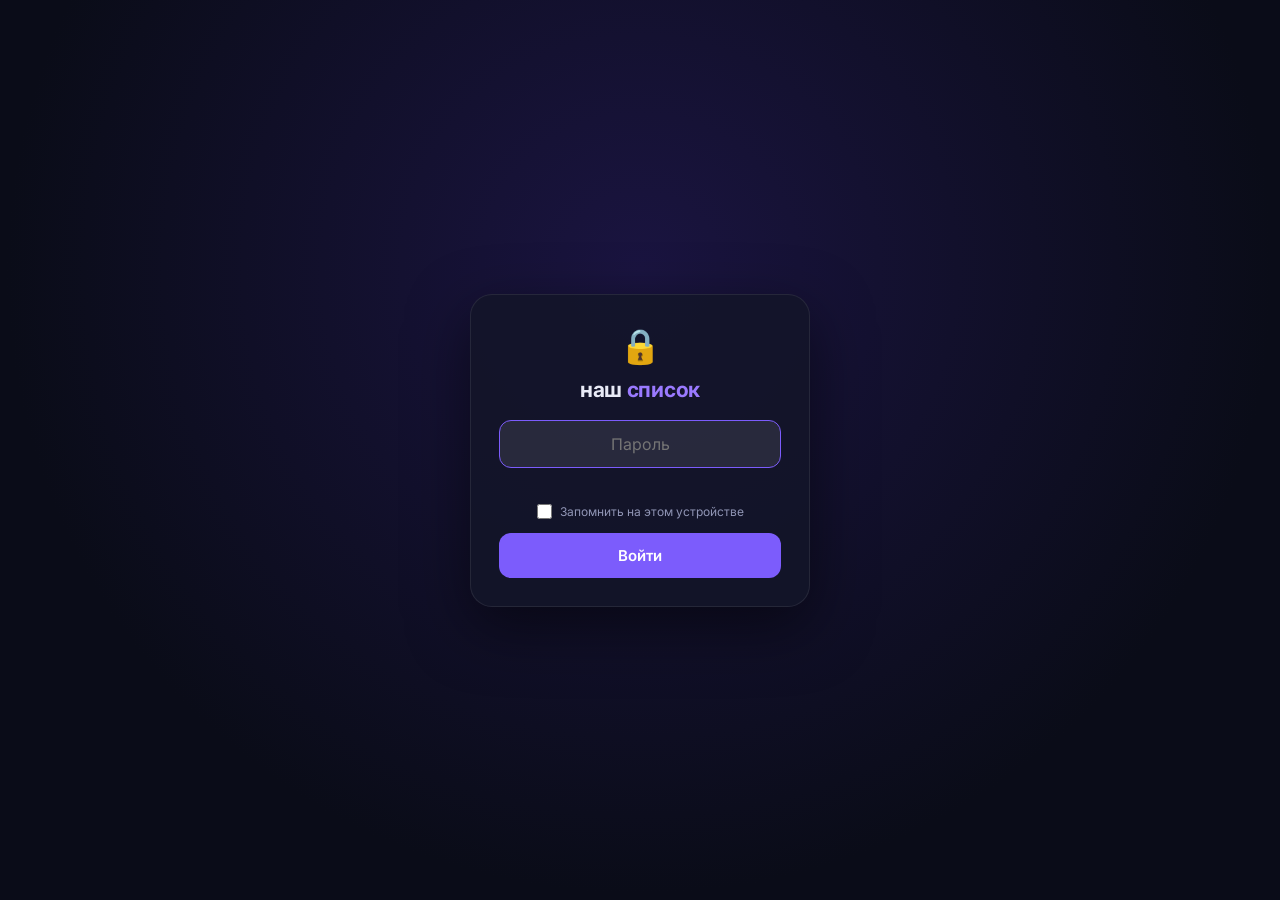
<file: index.html>
<!DOCTYPE html>
<html lang="ru">
<head>
<meta charset="UTF-8">
<meta name="viewport" content="width=device-width, initial-scale=1, viewport-fit=cover">
<title>Наш список</title>
<link href="https://fonts.googleapis.com/css2?family=Inter:wght@400;500;600;700&family=Nunito:wght@400;600;700&family=Fira+Code:wght@400;500&family=Comfortaa:wght@400;600;700&family=Raleway:wght@400;600;700&family=Unbounded:wght@400;600;700&family=Russo+One&family=Press+Start+2P&display=swap" rel="stylesheet">
<link rel="stylesheet" href="style.css">
<link rel="manifest" href="manifest.json">
<meta name="theme-color" content="#0a0c18">
<link rel="apple-touch-icon" href="icon-192.png">
</head>
<body>
<div id="passwordScreen">
  <div class="pw-box" id="pwBox">
    <div class="pw-lock">🔒</div>
    <div class="pw-logo">наш <span>список</span></div>
    <input class="pw-input" id="passwordInput" type="password" placeholder="Пароль" autocomplete="current-password">
    <div class="pw-error" id="passwordError">Неверный пароль</div>
    <label class="pw-remember"><input type="checkbox" id="pwRemember"><span>Запомнить на этом устройстве</span></label>
    <button class="pw-btn" id="pwBtn" onclick="submitPassword()">Войти</button>
  </div>
</div>
<div id="mainWrapper" style="display:none;flex-direction:column;min-height:100dvh;">
<div id="bgLayer">
  <div id="bgImg"></div>
  <div id="bgGrad"></div>
  <div id="bgOverlay"></div>
</div>

<div id="app">
  <div class="desktop-wrap">

    <header>
      <div class="header-row">
        <div class="logo">
          <span class="logo-icon" id="logoIcon" style="display:none"></span>
          <span>наш <span>список</span></span>
        </div>
        <div class="header-right">
          <div class="sync-row">
            <div id="syncDot" class="sync-dot loading"></div>
            <span id="syncLabel" class="sync-label" style="cursor:pointer" onclick="alert(window.__errs&&__errs.length?__errs.join('\n'):'JS-ошибок нет')">подключение...</span>
          </div>
          <button class="icon-btn" onclick="toggleCustom()" title="Кастомизация">🎨</button>
          <button class="icon-btn" onclick="resetSettings()" title="Перезагрузить">⚙️</button>
        </div>
      </div>
      <div id="searchWrap" style="margin-top:8px">
        <div class="search-wrap-inner">
          <span class="search-icon" id="searchIconEl">🔍</span>
          <input class="search-input" id="searchInput" placeholder="Поиск по списку..." autocomplete="off">
        </div>
      </div>
    </header>

    <!-- ERROR SCREEN -->
    <div class="setup-wrap" id="setupScreen">
      <h2>⚠️ Ошибка подключения</h2>
      <p>Не удалось подключиться к базе данных. Проверь интернет-соединение и попробуй снова.</p>
      <div class="sep"></div>
      <p id="setupError" style="color:var(--del);font-size:13px;display:none;margin:0"></p>
      <button class="btn-setup" id="connectBtn" onclick="location.reload()">🔄 Перезагрузить</button>
    </div>

    <!-- MAIN APP -->
    <div id="mainApp" style="display:none;flex-direction:column;flex:1;">
      <nav class="tabs" id="tabsNav"></nav>
      <div class="body-wrap">
        <div class="content">
          <div class="stats-bar" id="statsBar">
            <div class="stat"><span class="stat-num" id="stat-total">0</span><span class="stat-label">Всего</span></div>
            <div class="stat"><span class="stat-num" id="stat-done" style="color:var(--done)">0</span><span class="stat-label">Просмотрено</span></div>
            <div class="stat"><span class="stat-num" id="stat-left">0</span><span class="stat-label">Осталось</span></div>
          </div>
          <div class="toolbar">
            <div class="filter-row">
              <button class="filter-btn active" onclick="setFilter('all',this)">Все</button>
              <button class="filter-btn" onclick="setFilter('todo',this)">Не смотрели</button>
              <button class="filter-btn" onclick="setFilter('done',this)">Просмотрено</button>
            </div>
            <select class="sort-select" id="sortSelect" onchange="setSort(this.value)">
              <option value="date_desc">📅 Новые</option>
              <option value="date_asc">📅 Старые</option>
              <option value="alpha_asc">А→Я</option>
              <option value="alpha_desc">Я→А</option>
              <option value="status">По статусу</option>
            </select>
          </div>
          <div id="list"></div>
        </div>
      </div>
    </div>

    <button class="fab" id="fab" data-cat="anime" onclick="openModal()">+</button>
  </div>
</div>

<!-- CUSTOM PANEL -->
<div class="panel-dim" id="panelDim" onclick="toggleCustom()"></div>
<div class="custom-panel" id="customPanel">
  <div class="cp-header">
    <h3>🎨 Кастомизация</h3>
    <button class="icon-btn" onclick="toggleCustom()">✕</button>
  </div>
  <div class="cp-tabs">
    <div class="cp-tab active" data-tab="bg" onclick="switchCpTab('bg')">🖼 Фон</div>
    <div class="cp-tab" data-tab="cards" onclick="switchCpTab('cards')">🃏 Карточки</div>
    <div class="cp-tab" data-tab="rgb" onclick="switchCpTab('rgb')">🌈 RGB</div>
    <div class="cp-tab" data-tab="ui" onclick="switchCpTab('ui')">🖥 UI</div>
    <div class="cp-tab" data-tab="icons" onclick="switchCpTab('icons')">🖼 Иконки</div>
    <div class="cp-tab" data-tab="cats" onclick="switchCpTab('cats')">📂 Категории</div>
  </div>
  <div class="cp-body">

    <div class="cp-page active" data-page="bg">
      <div class="cs">
        <div class="cs-title">Изображение</div>
        <img id="bgPreview" class="bg-preview" alt="">
        <div class="cr">
          <button class="upload-btn" onclick="document.getElementById('bgFile').click()">📁 Загрузить фото / GIF</button>
          <button class="reset-sm" onclick="removeBg()">Убрать</button>
          <input type="file" id="bgFile" accept="image/*" onchange="loadBg(this)">
        </div>
        <div class="rr"><span class="cl">Яркость</span><input type="range" id="bgOpacity" min="0" max="100" value="100" oninput="setBgOpacity(this.value)"><span class="rv" id="bgOpacityVal">100%</span></div>
        <div class="rr"><span class="cl">Затемнение</span><input type="range" id="bgOverlayRange" min="0" max="90" value="0" oninput="setBgOverlay(this.value)"><span class="rv" id="bgOverlayVal">0%</span></div>
        <div class="cr"><span class="cl">Режим</span>
          <select class="cp-select" id="bgSizeSelect" onchange="setBgSize(this.value)" style="flex:1">
            <option value="cover">Cover — заполнить</option>
            <option value="contain">Contain — вписать</option>
            <option value="fill">Fill — растянуть</option>
            <option value="zoom">Zoom — масштаб вручную</option>
          </select>
        </div>
        <div class="rr"><span class="cl">Масштаб</span><input type="range" id="bgZoom" min="50" max="300" value="100" oninput="setBgZoom(this.value)"><span class="rv" id="bgZoomVal">100%</span></div>
        <div class="cs-title" style="margin-top:4px">Позиция (перетащи точку)</div>
        <div class="bg-pos-pad" id="bgPosPad">
          <div class="bg-pos-dot" id="bgPosDot" style="left:50%;top:50%"></div>
          <div style="position:absolute;inset:0;display:flex;align-items:center;justify-content:center;font-size:11px;color:rgba(255,255,255,0.25);pointer-events:none">перетащи</div>
        </div>
      </div>
      <div class="sep"></div>
      <div class="cs">
        <div class="cs-title">Градиент (вместо фото)</div>
        <div class="rgb-row"><span class="cl" style="font-size:13px;color:var(--text)">Включить</span>
          <label class="toggle"><input type="checkbox" id="bgGradToggle" onchange="toggleBgGrad(this.checked)"><span class="tslider"></span></label>
        </div>
        <div class="cr"><span class="cl">Цвет A</span><input type="color" id="bgGradA" value="#1a0533" oninput="setBgGradA(this.value)">
          <span class="cl">Цвет B</span><input type="color" id="bgGradB" value="#001a33" oninput="setBgGradB(this.value)"></div>
        <div class="rr"><span class="cl">Угол</span><input type="range" id="bgGradAngle" min="0" max="360" value="135" oninput="setBgGradAngle(this.value)"><span class="rv" id="bgGradAngleVal">135°</span></div>
      </div>
      <div class="sep"></div>
      <div class="cs">
        <div class="cs-title">Размытие UI</div>
        <div class="rr"><span class="cl">Размытие</span><input type="range" id="blurAmt" min="0" max="24" value="12" oninput="setBlur(this.value)"><span class="rv" id="blurVal">12px</span></div>
      </div>
    </div>

    <div class="cp-page" data-page="cards">
      <div class="cs">
        <div class="cs-title">Фон карточек</div>
        <div class="cr"><span class="cl">Цвет</span><input type="color" id="cardBgColor" value="#1e2340" oninput="setCardBg(this.value)">
          <div class="rr" style="flex:1"><input type="range" id="cardBgOpacity" min="0" max="100" value="80" oninput="setCardBgOpacity(this.value)"><span class="rv" id="cardBgOpacityVal">80%</span></div></div>
      </div>
      <div class="sep"></div>
      <div class="cs">
        <div class="cs-title">Текст</div>
        <div class="cr"><span class="cl">Заголовок</span><input type="color" id="cardTextColor" value="#e8eaf6" oninput="setCardText(this.value)"></div>
        <div class="cr"><span class="cl">Заметка</span><input type="color" id="cardMetaColor" value="#9095b5" oninput="setCardMeta(this.value)"></div>
      </div>
      <div class="sep"></div>
      <div class="cs">
        <div class="cs-title">Тень</div>
        <div class="rgb-row"><span class="cl" style="font-size:13px;color:var(--text)">Показывать тень</span>
          <label class="toggle"><input type="checkbox" id="cardShadowToggle" checked onchange="toggleCardShadow(this.checked)"><span class="tslider"></span></label></div>
      </div>
      <div class="sep"></div>
      <div class="cs">
        <div class="cs-title">Рамки</div>
        <div class="cr"><span class="cl">Цвет</span><input type="color" id="borderColorPick" value="#2d3358" oninput="setBorderColor(this.value)"></div>
        <div class="rr"><span class="cl">Толщина</span><input type="range" id="borderWidth" min="0" max="8" value="1" step="0.5" oninput="setBorderWidth(this.value)"><span class="rv" id="borderWidthVal">1px</span></div>
        <div class="rr"><span class="cl">Прозрачность</span><input type="range" id="borderOpacity" min="0" max="100" value="100" oninput="setBorderOpacity(this.value)"><span class="rv" id="borderOpacityVal">100%</span></div>
        <div class="rr"><span class="cl">Скругление</span><input type="range" id="borderRadius" min="0" max="40" value="12" oninput="setBorderRadius(this.value)"><span class="rv" id="borderRadiusVal">12px</span></div>
      </div>
    </div>

    <div class="cp-page" data-page="rgb">
      <div class="cs">
        <div class="cs-title">🌈 Что переливается</div>
        <div class="rgb-row"><span style="font-size:13px;color:var(--text);flex:1">Рамки карточек</span><label class="toggle"><input type="checkbox" id="rgb_border" onchange="toggleRgb('border',this.checked)"><span class="tslider"></span></label></div>
        <div class="rgb-row"><span style="font-size:13px;color:var(--text);flex:1">Текст заголовков</span><label class="toggle"><input type="checkbox" id="rgb_text" onchange="toggleRgb('text',this.checked)"><span class="tslider"></span></label></div>
        <div class="rgb-row"><span style="font-size:13px;color:var(--text);flex:1">Текст заметок</span><label class="toggle"><input type="checkbox" id="rgb_metaText" onchange="toggleRgb('metaText',this.checked)"><span class="tslider"></span></label></div>
        <div class="rgb-row"><span style="font-size:13px;color:var(--text);flex:1">Акцентный цвет</span><label class="toggle"><input type="checkbox" id="rgb_accent" onchange="toggleRgb('accent',this.checked)"><span class="tslider"></span></label></div>
        <div class="rgb-row"><span style="font-size:13px;color:var(--text);flex:1">Шапка</span><label class="toggle"><input type="checkbox" id="rgb_header" onchange="toggleRgb('header',this.checked)"><span class="tslider"></span></label></div>
        <div class="rgb-row"><span style="font-size:13px;color:var(--text);flex:1">Фон карточек</span><label class="toggle"><input type="checkbox" id="rgb_card" onchange="toggleRgb('card',this.checked)"><span class="tslider"></span></label></div>
      </div>
      <div class="sep"></div>
      <div class="cs">
        <div class="cs-title">Настройки</div>
        <div class="rr"><span class="cl">Скорость (сек)</span><input type="range" id="rgbSpeed" min="0.5" max="15" value="3" step="0.5" oninput="setRgbSpeed(this.value)"><span class="rv" id="rgbSpeedVal">3с</span></div>
        <div class="rr"><span class="cl">Насыщенность</span><input type="range" id="rgbSat" min="20" max="100" value="80" oninput="setRgbSat(this.value)"><span class="rv" id="rgbSatVal">80%</span></div>
        <div class="rr"><span class="cl">Яркость</span><input type="range" id="rgbLight" min="20" max="80" value="55" oninput="setRgbLight(this.value)"><span class="rv" id="rgbLightVal">55%</span></div>
      </div>
    </div>

    <div class="cp-page" data-page="ui">
      <div class="cs">
        <div class="cs-title">Акцентный цвет</div>
        <div class="color-grid">
          <div class="swatch" style="background:#7c5cfc" onclick="setAccent('#7c5cfc')"></div>
          <div class="swatch" style="background:#06b6d4" onclick="setAccent('#06b6d4')"></div>
          <div class="swatch" style="background:#f97316" onclick="setAccent('#f97316')"></div>
          <div class="swatch" style="background:#ec4899" onclick="setAccent('#ec4899')"></div>
          <div class="swatch" style="background:#22c55e" onclick="setAccent('#22c55e')"></div>
          <div class="swatch" style="background:#f43f5e" onclick="setAccent('#f43f5e')"></div>
          <div class="swatch" style="background:#eab308" onclick="setAccent('#eab308')"></div>
          <div class="swatch" style="background:#38bdf8" onclick="setAccent('#38bdf8')"></div>
          <div class="swatch" style="background:#a3e635" onclick="setAccent('#a3e635')"></div>
          <div class="swatch" style="background:#ffffff" onclick="setAccent('#ffffff')"></div>
          <input type="color" id="accentPicker" value="#7c5cfc" oninput="setAccent(this.value)">
        </div>
      </div>
      <div class="sep"></div>
      <div class="cs">
        <div class="cs-title">Шапка и фон</div>
        <div class="cr"><span class="cl">Цвет шапки</span><input type="color" id="headerColor" value="#131629" oninput="setHeaderColor(this.value)">
          <div class="rr" style="flex:1"><input type="range" id="headerOpacity" min="0" max="100" value="85" oninput="setHeaderOpacity(this.value)"><span class="rv" id="headerOpacityVal">85%</span></div></div>
        <div class="cr"><span class="cl">Фон страницы</span><input type="color" id="pageBgColor" value="#0d0f1a" oninput="setPageBg(this.value)"></div>
      </div>
      <div class="sep"></div>
      <div class="cs">
        <div class="cs-title">Шрифт</div>
        <select class="font-select" id="fontSelect" onchange="setFont(this.value)">
          <option value="Inter">Inter — стандартный</option>
          <option value="Nunito">Nunito — мягкий</option>
          <option value="Comfortaa">Comfortaa — округлый</option>
          <option value="Raleway">Raleway — элегантный</option>
          <option value="Unbounded">Unbounded — широкий</option>
          <option value="Russo One">Russo One — жирный</option>
          <option value="Press Start 2P">Press Start 2P — Minecraft</option>
          <option value="Fira Code">Fira Code — моно</option>
        </select>
        <div class="rr"><span class="cl">Размер</span><input type="range" id="fontSize" min="11" max="20" value="15" oninput="setFontSize(this.value)"><span class="rv" id="fontSizeVal">15px</span></div>
      </div>
      <div class="sep"></div>
      <div class="cs">
        <div class="cs-title">Цвета вкладок</div>
        <div class="cr"><span class="cl">🎌 Аниме</span><input type="color" id="tabAnime" value="#f97316" oninput="setTabColor('anime',this.value)"></div>
        <div class="cr"><span class="cl">🎮 Игры</span><input type="color" id="tabGames" value="#06b6d4" oninput="setTabColor('games',this.value)"></div>
        <div class="cr"><span class="cl">📺 Сериалы</span><input type="color" id="tabSeries" value="#a855f7" oninput="setTabColor('series',this.value)"></div>
        <div class="cr"><span class="cl">🎬 Фильмы</span><input type="color" id="tabFilms" value="#ec4899" oninput="setTabColor('films',this.value)"></div>
      </div>
      <div class="sep"></div>
      <div class="cs">
        <div class="cs-title">Элементы</div>
        <div class="rgb-row"><span class="cl" style="font-size:13px;color:var(--text)">Статистика</span><label class="toggle"><input type="checkbox" id="showStatsToggle" checked onchange="toggleShowStats(this.checked)"><span class="tslider"></span></label></div>
        <div class="rgb-row"><span class="cl" style="font-size:13px;color:var(--text)">Поиск</span><label class="toggle"><input type="checkbox" id="showSearchToggle" checked onchange="toggleShowSearch(this.checked)"><span class="tslider"></span></label></div>
      </div>
      <div class="sep"></div>
      <button class="reset-sm" style="width:100%;padding:10px;font-size:13px;" onclick="resetAllCustom()">🔄 Сбросить оформление</button>
    </div>

    <div class="cp-page" data-page="icons">
      <div class="cs">
        <div class="cs-title">Все иконки</div>
        <div id="iconRowsContainer"></div>
      </div>
    </div>

    <div class="cp-page" data-page="cats">
      <div class="cs">
        <div class="cs-title">Новая категория</div>
        <div class="add-cat-row">
          <input id="newCatIcon" placeholder="📂" maxlength="4" style="width:52px;text-align:center;flex:none">
          <input id="newCatName" placeholder="Название" maxlength="20">
          <button onclick="addCustomCat();renderCustomCatList()">+</button>
        </div>
      </div>
      <div class="sep"></div>
      <div class="cs">
        <div class="cs-title">Пользовательские</div>
        <div id="customCatList"></div>
      </div>
    </div>

  </div>
</div>

<!-- MODAL -->
<div class="overlay" id="overlay" onclick="maybeClose(event)">
  <div class="modal">
    <div class="modal-title" id="modalTitle">Добавить</div>
    <div class="field"><label>Категория</label><select id="inputCat"></select></div>
    <div class="field"><label>Название *</label><input id="inputTitle" placeholder="Введи название..." maxlength="120"></div>
    <div class="field"><label>Заметка</label><textarea id="inputNote" placeholder="Жанр, откуда узнал..."></textarea></div>
    <div class="field"><label>Ссылка (необязательно)</label><input id="inputLink" placeholder="https://..." type="url"></div>
    <div class="btn-row">
      <button class="btn btn-secondary" onclick="closeModal()">Отмена</button>
      <button class="btn btn-primary" id="saveBtn" onclick="saveItem()">Сохранить</button>
    </div>
  </div>
</div>

</div>
<script>window.__errs=[];function __e(m){__errs.push(m);var l=document.getElementById("syncLabel");if(l){l.textContent="ошибка: "+m.slice(0,60);l.style.color="#f43f5e";}}addEventListener("error",function(e){__e((e.message||"error")+" @"+String(e.filename||"").split("/").pop()+":"+e.lineno);});addEventListener("unhandledrejection",function(e){__e("promise: "+(e.reason&&e.reason.message||e.reason));});</script>
<!-- config.js не в репозитории: скопируй config.example.js → config.js. Должен идти первым. -->
<script src="config.js"></script>
<script src="util.js"></script>
<script src="custom.js"></script>
<script src="api.js"></script>
<script src="app.js"></script>
<script src="sources.js"></script>
<script src="cards.js"></script>
<script src="details.js"></script>
<script src="tools.js"></script>
<script src="theme.js"></script>
<script src="fx.js"></script>
<script src="layout.js"></script>
<script src="recommend.js"></script>
<script src="main.js"></script>
</body>
</html>
</file>
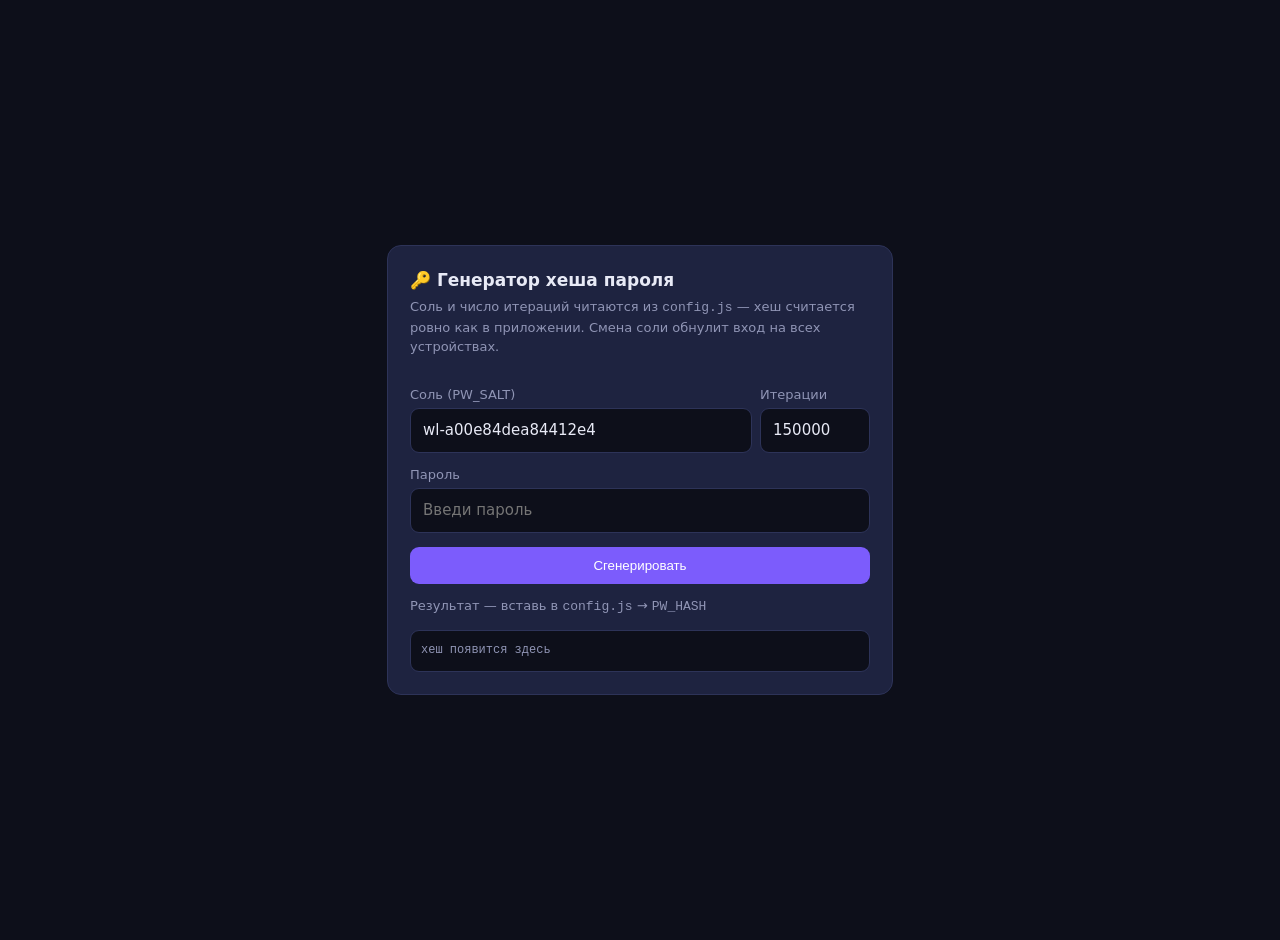
<file: makehash.html>
<!DOCTYPE html>
<html lang="ru">
<head>
<meta charset="UTF-8">
<meta name="viewport" content="width=device-width, initial-scale=1">
<title>Генератор хеша пароля</title>
<style>
  :root { color-scheme: dark; }
  body { margin:0; min-height:100vh; display:flex; align-items:center; justify-content:center;
         background:#0d0f1a; color:#e8eaf6; font:15px/1.5 "Inter",system-ui,sans-serif; padding:20px; }
  .box { width:100%; max-width:460px; background:#1e2340; border:1px solid #2d3358; border-radius:14px; padding:22px; }
  h1 { font-size:17px; margin:0 0 4px; }
  p  { color:#9095b5; font-size:13px; margin:0 0 16px; }
  label { display:block; font-size:13px; color:#9095b5; margin:12px 0 4px; }
  input { width:100%; box-sizing:border-box; padding:10px 12px; background:#0d0f1a; border:1px solid #2d3358;
          border-radius:9px; color:#e8eaf6; font:inherit; }
  input:focus { outline:none; border-color:#7c5cfc; }
  button { margin-top:14px; width:100%; padding:11px; border:0; border-radius:9px; background:#7c5cfc;
           color:#fff; font:600 14px inherit; cursor:pointer; }
  button:active { transform:translateY(1px); }
  .out { margin-top:14px; font-family:"Fira Code",monospace; font-size:12px; word-break:break-all;
         background:#0d0f1a; border:1px solid #2d3358; border-radius:9px; padding:10px; min-height:20px; color:#9095b5; }
  .ok { color:#22c55e; }
  .row { display:flex; gap:8px; align-items:flex-end; }
  .row > div { flex:1; }
</style>
</head>
<body>
<div class="box">
  <h1>🔑 Генератор хеша пароля</h1>
  <p>Соль и число итераций читаются из <code>config.js</code> — хеш считается ровно как в приложении. Смена соли обнулит вход на всех устройствах.</p>

  <div class="row">
    <div><label for="salt">Соль (PW_SALT)</label><input id="salt" spellcheck="false"></div>
    <div style="flex:0 0 110px"><label for="iter">Итерации</label><input id="iter" type="number" min="1000" step="1000"></div>
  </div>

  <label for="pw">Пароль</label>
  <input id="pw" type="password" placeholder="Введи пароль" autocomplete="new-password">

  <button id="genBtn">Сгенерировать</button>

  <label>Результат — вставь в <code>config.js</code> → <code>PW_HASH</code></label>
  <div class="out" id="out">хеш появится здесь</div>
</div>

<!-- config.js не в репозитории; если его нет, генератор предупредит и возьмёт значения по умолчанию -->
<script src="config.js"></script>
<script>
const $ = id => document.getElementById(id);

//config.js лежит рядом и содержит рабочие PW_SALT/PW_ITER — берём их, чтобы хеш совпал с приложением
const CFG = window.WL_CONFIG || null;
$('salt').value = CFG?.PW_SALT || 'wl-0123456789abcdef';
$('iter').value = CFG?.PW_ITER || 150000;
if (!CFG) {
  const note = document.createElement('p');
  note.style.color = '#f97316';
  note.textContent = 'config.js не найден: используются значения по умолчанию, хеш не подойдёт к приложению.';
  document.querySelector('.box').prepend(note);
}

async function hashPw(pw, salt, iter) {
  const enc = new TextEncoder();
  const key = await crypto.subtle.importKey('raw', enc.encode(pw), 'PBKDF2', false, ['deriveBits']);
  const bits = await crypto.subtle.deriveBits(
    { name: 'PBKDF2', salt: enc.encode(salt), iterations: iter, hash: 'SHA-256' }, key, 256);
  return [...new Uint8Array(bits)].map(b => b.toString(16).padStart(2, '0')).join('');
}

$('genBtn').addEventListener('click', async () => {
  const pw = $('pw').value, salt = $('salt').value.trim(), iter = +$('iter').value;
  const out = $('out'), btn = $('genBtn');
  if (!pw || !salt || iter < 1000) { out.textContent = 'Заполни пароль, соль и итерации'; out.className = 'out'; return; }
  btn.disabled = true; out.className = 'out'; out.textContent = 'Считаю…';
  try {
    const h = await hashPw(pw, salt, iter);
    out.textContent = h; out.className = 'out ok';
    if (CFG && h === CFG.PW_HASH) out.textContent += '  ← совпадает с текущим config.js';
  } catch (e) {
    out.textContent = 'Ошибка: ' + e.message; out.className = 'out';
  }
  btn.disabled = false;
});

// Ctrl/Cmd+Enter — посчитать
addEventListener('keydown', e => { if (e.key === 'Enter' && (e.ctrlKey || e.metaKey)) $('genBtn').click(); });
</script>
</body>
</html>
</file>
<file: style.css>
:root {
  --bg: #0d0f1a;
  --bg2: rgba(19,22,41,0.85);
  --bg3: rgba(26,30,53,0.85);
  --card-bg: rgba(30,35,64,0.80);
  --card-hover: rgba(37,43,74,0.85);
  --card-shadow: 0 2px 12px rgba(0,0,0,0.3);
  --border-color: rgba(45,51,88,1);
  --border-width: 1px;
  --border-radius: 12px;
  --accent: #7c5cfc;
  --accent2: #a78bfa;
  --accent-glow: rgba(124,92,252,0.25);
  --text: #e8eaf6;
  --text2: #9095b5;
  --text3: #5a6080;
  --card-text: #e8eaf6;
  --card-meta-text: #9095b5;
  --header-bg: rgba(19,22,41,0.85);
  --done: #22c55e;
  --done-bg: rgba(34,197,94,0.12);
  --del: #f43f5e;
  --tab-anime: #f97316;
  --tab-games: #06b6d4;
  --tab-series: #a855f7;
  --tab-films: #ec4899;
  --font: 'Inter', sans-serif;
  --font-size: 15px;
  --logo-text: 'наш список';
  box-sizing: border-box;
}
*,*::before,*::after { box-sizing: inherit; }
html, body { margin:0; padding:0; min-height:100%; background:var(--bg); color:var(--text); font-family:var(--font); font-size:var(--font-size); }

/* Font fixes */
.font-ps2 .item-title { font-size:9px!important; letter-spacing:0; }
.font-ps2 .item-meta  { font-size:8px!important; }
.font-ps2 .tab        { font-size:8px!important; }
.font-ps2 header .logo { font-size:12px!important; }
.font-fira .item-title { font-size:12px!important; }
.font-fira .item-meta  { font-size:11px!important; }

/* BG */
#bgLayer { position:fixed; inset:0; z-index:0; }
#bgImg { position:absolute; inset:0; background-repeat:no-repeat; transition:background-size .3s, background-position .3s; }
#bgGrad { position:absolute; inset:0; opacity:0; transition:opacity .4s; }
#bgGrad.show { opacity:1; }
#bgOverlay { position:absolute; inset:0; background:rgba(0,0,0,0); transition:background .3s; }

#app { position:relative; z-index:1; display:flex; flex-direction:column; min-height:100dvh; }
.desktop-wrap { display:flex; flex-direction:column; width:100%; max-width:860px; margin:0 auto; flex:1; }
@media(min-width:700px) { .desktop-wrap { padding:24px 24px 40px; } }

/* HEADER */
header { background:var(--header-bg); border-bottom:1px solid var(--border-color); backdrop-filter:blur(16px); -webkit-backdrop-filter:blur(16px); padding:14px 20px 10px; position:sticky; top:0; z-index:5; }
@media(min-width:700px) { header { border-radius:16px 16px 0 0; padding:16px 28px 12px; } }
.header-row { display:flex; align-items:center; justify-content:space-between; gap:12px; }
.logo { font-size:20px; font-weight:700; letter-spacing:-0.5px; display:flex; align-items:center; gap:8px; cursor:default; }
.logo-icon { font-size:22px; display:flex; align-items:center; }
.logo-icon img { width:28px; height:28px; object-fit:cover; border-radius:6px; }
.logo span { color:var(--accent2); }
.header-right { display:flex; align-items:center; gap:6px; }
.sync-row { display:flex; align-items:center; gap:7px; }
.sync-dot { width:8px; height:8px; border-radius:50%; background:var(--text3); flex-shrink:0; transition:background .3s; }
.sync-dot.live { background:var(--done); box-shadow:0 0 6px var(--done); }
.sync-dot.loading { background:var(--accent); animation:pulse 1s infinite; }
.sync-dot.error { background:var(--del); }
.sync-label { font-size:11px; color:var(--text3); }
.icon-btn { background:none; border:none; cursor:pointer; color:var(--text3); font-size:18px; padding:5px 7px; border-radius:8px; transition:color .2s, background .2s; display:flex; align-items:center; justify-content:center; }
.icon-btn:hover { color:var(--text); background:rgba(255,255,255,0.08); }
.icon-btn img { width:20px; height:20px; object-fit:cover; border-radius:4px; }

/* SEARCH BAR */
.search-wrap { padding:0 20px 10px; background:var(--header-bg); backdrop-filter:blur(16px); -webkit-backdrop-filter:blur(16px); }
@media(min-width:700px) { .search-wrap { padding:0 28px 12px; } }
.search-input { width:100%; background:rgba(255,255,255,0.06); border:1px solid var(--border-color); border-radius:10px; color:var(--text); font-family:var(--font); font-size:13px; padding:8px 14px 8px 36px; outline:none; transition:border-color .2s, background .2s; }
.search-input:focus { border-color:var(--accent); background:rgba(255,255,255,0.09); }
.search-wrap-inner { position:relative; }
.search-icon { position:absolute; left:12px; top:50%; transform:translateY(-50%); font-size:14px; pointer-events:none; opacity:.5; }

/* TABS */
.tabs { display:grid; grid-template-columns:repeat(var(--tab-count,4),1fr); gap:1px; background:var(--border-color); }
@media(min-width:700px) { .tabs { gap:0; background:none; border-bottom:1px solid var(--border-color); } }
.tab { padding:10px 4px 8px; text-align:center; cursor:pointer; background:var(--header-bg); backdrop-filter:blur(16px); -webkit-backdrop-filter:blur(16px); font-size:11px; font-weight:600; color:var(--text3); display:flex; flex-direction:column; align-items:center; gap:3px; transition:color .2s, background .2s; user-select:none; overflow:hidden; position:relative; }
@media(min-width:700px) { .tab { flex-direction:row; gap:8px; padding:12px 18px; font-size:13px; justify-content:center; } }
.tab .t-icon { font-size:20px; display:flex; align-items:center; justify-content:center; flex-shrink:0; }
.tab .t-icon img { width:22px; height:22px; object-fit:cover; border-radius:4px; }
.tab.active { background:var(--bg3); }
.tab .badge { background:var(--accent); color:#fff; border-radius:20px; font-size:10px; padding:1px 6px; min-width:18px; display:none; }
.tab .badge.show { display:inline-block; }
.tab-close { position:absolute; top:3px; right:3px; font-size:10px; color:var(--text3); cursor:pointer; display:none; opacity:.5; }
.tab:hover .tab-close { display:block; }

/* BODY */
.body-wrap { display:flex; flex:1; background:var(--bg2); backdrop-filter:blur(16px); -webkit-backdrop-filter:blur(16px); }
@media(min-width:700px) { .body-wrap { border-radius:0 0 16px 16px; border:1px solid var(--border-color); border-top:none; } }
.content { flex:1; padding:16px 14px 90px; }
@media(min-width:700px) { .content { padding:20px 24px 60px; } }

/* STATS BAR */
.stats-bar { display:flex; gap:6px; margin-bottom:14px; flex-wrap:wrap; }
.stat { display:flex; flex-direction:column; align-items:center; background:var(--card-bg); border:var(--border-width) solid var(--border-color); border-radius:10px; padding:8px 14px; flex:1; min-width:60px; }
.stat-num { font-size:18px; font-weight:700; color:var(--accent2); line-height:1; }
.stat-label { font-size:10px; color:var(--text3); margin-top:2px; white-space:nowrap; }

/* TOOLBAR */
.toolbar { display:flex; align-items:center; gap:8px; margin-bottom:12px; flex-wrap:wrap; }
.filter-row { display:flex; gap:6px; overflow-x:auto; padding-bottom:2px; scrollbar-width:none; flex:1; min-width:0; }
.filter-row::-webkit-scrollbar { display:none; }
.filter-btn { padding:5px 12px; border-radius:20px; border:1px solid var(--border-color); background:none; color:var(--text2); font-size:12px; font-weight:500; cursor:pointer; white-space:nowrap; font-family:var(--font); transition:background .15s, color .15s, border-color .15s; }
.filter-btn.active { background:var(--accent-glow); border-color:var(--accent); color:var(--accent2); }
.sort-select { padding:5px 10px; border-radius:20px; border:1px solid var(--border-color); background:var(--bg3); color:var(--text2); font-size:12px; font-family:var(--font); cursor:pointer; outline:none; appearance:none; -webkit-appearance:none; background-image:url("data:image/svg+xml,%3Csvg xmlns='http://www.w3.org/2000/svg' width='10' height='6'%3E%3Cpath d='M0 0l5 6 5-6z' fill='%239095b5'/%3E%3C/svg%3E"); background-repeat:no-repeat; background-position:right 8px center; padding-right:24px; }

/* FAB */
.fab { position:fixed; bottom:24px; right:24px; width:54px; height:54px; border-radius:50%; background:var(--accent); color:#fff; border:none; font-size:26px; cursor:pointer; display:flex; align-items:center; justify-content:center; box-shadow:0 4px 20px var(--accent-glow); transition:transform .15s, box-shadow .15s; z-index:10; overflow:hidden; }
.fab img { width:30px; height:30px; object-fit:cover; }
@media(min-width:700px) { .fab { bottom:40px; right:calc(50% - 430px + 24px); width:50px; height:50px; } }
.fab:active { transform:scale(.92); }
.fab[data-cat="anime"]  { background:var(--tab-anime);  box-shadow:0 4px 20px rgba(249,115,22,.35); }
.fab[data-cat="games"]  { background:var(--tab-games);  box-shadow:0 4px 20px rgba(6,182,212,.35); }
.fab[data-cat="series"] { background:var(--tab-series); box-shadow:0 4px 20px rgba(168,85,247,.35); }
.fab[data-cat="films"]  { background:var(--tab-films);  box-shadow:0 4px 20px rgba(236,72,153,.35); }

/* GRID */
#list { display:grid; grid-template-columns:1fr; gap:10px; }
@media(min-width:700px) { #list { grid-template-columns:repeat(2,1fr); } }

/* ITEM */
.item { background:var(--card-bg); backdrop-filter:blur(8px); -webkit-backdrop-filter:blur(8px); border-radius:var(--border-radius); display:flex; align-items:flex-start; gap:12px; padding:12px 14px; border:var(--border-width) solid var(--border-color); border-left:4px solid var(--cat-color,var(--border-color)); box-shadow:var(--card-shadow); transition:background .15s, transform .15s, box-shadow .15s, border-color .15s; overflow:hidden; animation:itemIn .25s ease both; }
@keyframes itemIn { from { opacity:0; transform:translateY(10px); } to { opacity:1; transform:translateY(0); } }
.item:hover { background:var(--card-hover); transform:translateY(-1px); box-shadow:0 6px 20px rgba(0,0,0,0.4); }
.item.done { background:var(--done-bg); border-color:rgba(34,197,94,.2); }
.item.cat-anime{--cat-color:#7c5cfc}
.item.cat-games{--cat-color:#ec4899}
.item.cat-series{--cat-color:#10b981}
.item.cat-films{--cat-color:#f59e0b}
.item.cat-manga{--cat-color:#8b5cf6}
.item.cat-custom{--cat-color:#6366f1}
.check { width:28px; height:28px; border-radius:50%; border:2px solid rgba(255,255,255,0.15); cursor:pointer; flex-shrink:0; display:flex; align-items:center; justify-content:center; transition:border-color .2s, background .2s, transform .15s; font-size:14px; overflow:hidden; }
.check:empty{display:none}
.check:hover { transform:scale(1.1); border-color:var(--done); }
.check img { width:100%; height:100%; object-fit:cover; border-radius:50%; }
.item.done .check { background:var(--done); border-color:var(--done); }
.item-body { flex:1; min-width:0; }
.item-title { font-weight:600; font-size:14px; white-space:nowrap; overflow:hidden; text-overflow:ellipsis; color:var(--card-text); }
.item.done .item-title { text-decoration:line-through; opacity:.5; }
.item-meta { font-size:12px; color:var(--card-meta-text); margin-top:2px; white-space:nowrap; overflow:hidden; text-overflow:ellipsis; }
.item-actions { display:flex; gap:5px; flex-shrink:0; }
.btn-icon { width:30px; height:30px; border-radius:8px; border:none; cursor:pointer; font-size:15px; display:flex; align-items:center; justify-content:center; background:rgba(255,255,255,0.06); color:var(--text2); transition:background .15s; overflow:hidden; }
.btn-icon img { width:18px; height:18px; object-fit:cover; border-radius:3px; }
.btn-icon:hover { background:rgba(255,255,255,0.12); color:var(--text); }
.btn-icon.del:hover { background:rgba(244,63,94,.18); color:var(--del); }

/* EMPTY */
.empty { text-align:center; padding:60px 20px 40px; color:var(--text3); }
.empty .empty-icon { font-size:52px; margin-bottom:12px; }
.empty p { margin:0; font-size:14px; line-height:1.6; }

/* SETUP */
.setup-wrap { flex:1; padding:24px 20px 40px; display:none; flex-direction:column; gap:14px; overflow-y:auto; background:var(--bg2); backdrop-filter:blur(16px); -webkit-backdrop-filter:blur(16px); }
@media(min-width:700px) { .setup-wrap { padding:32px 40px 40px; border-radius:0 0 16px 16px; border:1px solid var(--border-color); border-top:none; max-width:560px; margin:0 auto; width:100%; } }
.setup-wrap.visible { display:flex; }
.setup-wrap h2 { margin:0 0 4px; font-size:18px; }
.setup-wrap p,.setup-wrap ol { margin:0; font-size:13px; color:var(--text2); line-height:1.6; }
.setup-wrap ol { padding-left:20px; line-height:2.2; }
.setup-wrap ol a { color:var(--accent2); }
.sfield { display:flex; flex-direction:column; gap:6px; }
.sfield label { font-size:12px; font-weight:600; color:var(--text2); }
.sfield input { background:var(--bg3); border:1px solid var(--border-color); border-radius:10px; color:var(--text); font-family:var(--font); font-size:14px; padding:11px 14px; outline:none; transition:border-color .2s; }
.sfield input:focus { border-color:var(--accent); }
.sfield small { font-size:11px; color:var(--text3); }
.btn-setup { padding:13px; border-radius:10px; border:none; background:var(--accent); color:#fff; font-size:15px; font-weight:600; cursor:pointer; font-family:var(--font); }
.btn-setup:disabled { opacity:.5; cursor:default; }
.sep { height:1px; background:rgba(255,255,255,0.07); margin:2px 0; }
.info-box { background:var(--bg3); border-radius:10px; padding:12px 14px; font-size:12px; color:var(--text2); line-height:1.7; border:1px solid var(--border-color); }
.info-box b { color:var(--accent2); }
.info-main{display:flex;flex-direction:column;gap:12px}
.info-poster{flex-shrink:0}
.info-body{flex:1;min-width:0}
@media(min-width:700px){.info-main{flex-direction:row;align-items:flex-start}.info-poster{margin-top:4px}}

/* ===== CUSTOM PANEL ===== */
.custom-panel { position:fixed; top:0; right:-400px; width:380px; height:100dvh; background:#0a0c18fb; backdrop-filter:blur(32px); -webkit-backdrop-filter:blur(32px); border-left:1px solid rgba(255,255,255,0.08); z-index:30; transition:right .3s cubic-bezier(.4,0,.2,1); display:flex; flex-direction:column; overflow:hidden; }
.custom-panel.open { right:0; }
@media(max-width:420px) { .custom-panel { width:100%; right:-100%; } }
.cp-header { padding:16px 20px 12px; border-bottom:1px solid rgba(255,255,255,0.07); display:flex; align-items:center; justify-content:space-between; flex-shrink:0; }
.cp-header h3 { margin:0; font-size:16px; }
.cp-tabs { display:flex; gap:0; border-bottom:1px solid rgba(255,255,255,0.07); flex-shrink:0; overflow-x:auto; scrollbar-width:none; }
.cp-tabs::-webkit-scrollbar { display:none; }
.cp-tab { padding:10px 14px; font-size:12px; font-weight:600; color:var(--text3); cursor:pointer; border-bottom:2px solid transparent; white-space:nowrap; transition:color .2s; }
.cp-tab.active { color:var(--accent2); border-bottom-color:var(--accent); }
.cp-body { flex:1; overflow-y:auto; scrollbar-width:thin; scrollbar-color:rgba(255,255,255,0.1) transparent; }
.cp-page { display:none; padding:16px 20px 32px; flex-direction:column; gap:16px; }
.cp-page.active { display:flex; }
.cs { display:flex; flex-direction:column; gap:9px; }
.cs-title { font-size:10px; font-weight:700; text-transform:uppercase; letter-spacing:1px; color:var(--text3); padding-bottom:5px; border-bottom:1px solid rgba(255,255,255,0.06); }
.cr { display:flex; align-items:center; gap:8px; }
.cl { font-size:12px; color:var(--text2); flex:1; min-width:50px; }
.upload-btn { padding:6px 11px; border-radius:8px; border:1px dashed rgba(255,255,255,0.15); background:rgba(255,255,255,0.04); color:var(--text2); font-size:11px; font-weight:500; cursor:pointer; font-family:var(--font); transition:border-color .2s, color .2s; white-space:nowrap; }
.upload-btn:hover { border-color:var(--accent); color:var(--accent2); }
.reset-sm { padding:4px 8px; border-radius:6px; border:none; background:rgba(244,63,94,.12); color:var(--del); font-size:11px; cursor:pointer; font-family:var(--font); white-space:nowrap; }
.icon-prev-img { width:28px; height:28px; border-radius:6px; object-fit:cover; display:none; border:1px solid var(--border-color); flex-shrink:0; }
.icon-prev-img.show { display:block; }
.rr { display:flex; align-items:center; gap:8px; }
.rr .cl { font-size:11px; }
.rr input[type=range] { flex:1; accent-color:var(--accent); height:4px; }
.rv { font-size:11px; color:var(--text2); min-width:38px; text-align:right; }
.bg-preview { width:100%; height:72px; border-radius:10px; object-fit:cover; display:none; border:1px solid var(--border-color); }
.bg-preview.show { display:block; }
.color-grid { display:flex; flex-wrap:wrap; gap:6px; align-items:center; }
.swatch { width:26px; height:26px; border-radius:6px; cursor:pointer; border:2px solid transparent; transition:border-color .15s, transform .12s; flex-shrink:0; }
.swatch:hover { transform:scale(1.12); border-color:rgba(255,255,255,0.3); }
input[type=color] { width:26px; height:26px; border-radius:6px; border:2px solid rgba(255,255,255,0.15); cursor:pointer; padding:2px; background:none; flex-shrink:0; }
.font-select,.cp-select { width:100%; padding:8px 10px; border-radius:8px; border:1px solid var(--border-color); background:var(--bg3); color:var(--text); font-size:12px; font-family:var(--font); outline:none; cursor:pointer; }
.cp-select:focus,.font-select:focus { border-color:var(--accent); }
.toggle { position:relative; display:inline-block; width:36px; height:20px; flex-shrink:0; }
.toggle input { opacity:0; width:0; height:0; }
.tslider { position:absolute; cursor:pointer; inset:0; background:rgba(255,255,255,0.1); border-radius:20px; transition:.3s; }
.tslider:before { position:absolute; content:""; height:14px; width:14px; left:3px; bottom:3px; background:white; border-radius:50%; transition:.3s; }
input:checked+.tslider { background:var(--accent); }
input:checked+.tslider:before { transform:translateX(16px); }
.rgb-row { display:flex; align-items:center; justify-content:space-between; gap:8px; }
.icon-row { display:flex; align-items:center; gap:8px; padding:6px 0; border-bottom:1px solid rgba(255,255,255,0.04); }
.icon-row:last-child { border-bottom:none; }
.icon-preview-box { width:32px; height:32px; border-radius:8px; background:rgba(255,255,255,0.06); border:1px solid var(--border-color); display:flex; align-items:center; justify-content:center; font-size:16px; flex-shrink:0; overflow:hidden; }
.icon-preview-box img { width:100%; height:100%; object-fit:cover; }
input[type=file] { display:none; }
.add-cat-row { display:flex; gap:8px; }
.add-cat-row input { flex:1; background:var(--bg3); border:1px solid var(--border-color); border-radius:8px; color:var(--text); font-family:var(--font); font-size:13px; padding:8px 12px; outline:none; }
.add-cat-row input:focus { border-color:var(--accent); }
.add-cat-row button { padding:8px 14px; border-radius:8px; border:none; background:var(--accent); color:#fff; font-size:12px; font-weight:600; cursor:pointer; font-family:var(--font); }
.bg-pos-pad { width:100%; height:100px; background:rgba(255,255,255,0.04); border-radius:10px; border:1px solid var(--border-color); position:relative; cursor:crosshair; overflow:hidden; margin-top:4px; }
.bg-pos-dot { width:14px; height:14px; border-radius:50%; background:var(--accent); border:2px solid #fff; position:absolute; transform:translate(-50%,-50%); pointer-events:none; box-shadow:0 0 8px var(--accent-glow); }
.panel-dim { display:none; position:fixed; inset:0; background:rgba(0,0,0,.45); z-index:29; }
.panel-dim.show { display:block; }

/* MODAL */
.overlay { display:none; position:fixed; inset:0; background:rgba(0,0,0,.72); z-index:20; align-items:flex-end; justify-content:center; backdrop-filter:blur(6px); }
.overlay.open { display:flex; }
@media(min-width:700px) { .overlay { align-items:center; } }
.modal { background:#171b2e; border-radius:20px 20px 0 0; width:100%; max-width:480px; padding:24px 20px 32px; border:1px solid var(--border-color); animation:slideup .22s ease; }
@media(min-width:700px) { .modal { border-radius:20px; padding:28px; } }
@keyframes slideup { from{transform:translateY(60px);opacity:0} to{transform:translateY(0);opacity:1} }
@media(min-width:700px) { @keyframes slideup { from{transform:scale(.95);opacity:0} to{transform:scale(1);opacity:1} } }
.modal-title { font-size:17px; font-weight:700; margin-bottom:18px; }
.field { margin-bottom:14px; }
.field label { display:block; font-size:12px; font-weight:600; color:var(--text2); margin-bottom:6px; }
.field input,.field textarea,.field select { width:100%; background:rgba(255,255,255,0.06); border:1px solid var(--border-color); border-radius:10px; color:var(--text); font-family:var(--font); font-size:15px; padding:11px 14px; outline:none; transition:border-color .2s; }
.field input:focus,.field textarea:focus,.field select:focus { border-color:var(--accent); }
.field textarea { resize:none; height:70px; }
.field select option { background:#171b2e; }
.btn-row { display:flex; gap:10px; margin-top:20px; }
.btn { flex:1; padding:13px; border-radius:10px; border:none; font-size:15px; font-weight:600; cursor:pointer; font-family:var(--font); transition:opacity .15s; }
.btn-primary { background:var(--accent); color:#fff; }
.btn-secondary { background:rgba(255,255,255,0.08); color:var(--text2); }
.btn:active { opacity:.8; }
.btn:disabled { opacity:.5; cursor:default; }
@keyframes pulse { 0%,100%{opacity:1}50%{opacity:.4} }

/* PASSWORD SCREEN */
#passwordScreen {
  display: none;
  position: fixed; inset: 0; z-index: 100;
  background: radial-gradient(ellipse at 50% 30%, #1a1440 0%, #0a0c18 70%);
  padding: 24px;
  overflow: hidden;
}
#passwordScreen.show { display: grid; place-items: center; }
.pw-box {
  width: 100%; max-width: 340px;
  background: rgba(19,22,41,0.85);
  border: 1px solid rgba(255,255,255,0.08);
  border-radius: 22px;
  padding: 34px 28px 28px;
  display: flex; flex-direction: column; align-items: stretch; gap: 14px;
  box-shadow: 0 20px 60px rgba(0,0,0,0.5);
  animation: pwIn .35s ease both;
}
@keyframes pwIn { from { opacity: 0; transform: translateY(14px) scale(.98); } to { opacity: 1; transform: none; } }
.pw-lock { font-size: 34px; text-align: center; line-height: 1; }
.pw-logo { font-size: 21px; font-weight: 700; text-align: center; letter-spacing: -0.3px; margin-bottom: 4px; }
.pw-logo span { color: var(--accent2); }
.pw-input {
  width: 100%; background: rgba(255,255,255,0.06);
  border: 1px solid rgba(255,255,255,0.12); border-radius: 12px;
  color: var(--text); font-family: var(--font); font-size: 16px;
  padding: 13px 16px; outline: none; text-align: center;
  transition: border-color .2s, background .2s;
}
.pw-input:focus { border-color: var(--accent); background: rgba(255,255,255,0.09); }
.pw-error {
  color: var(--del); font-size: 13px; text-align: center;
  height: 16px; line-height: 16px; margin: -4px 0;
  opacity: 0; visibility: hidden; transition: opacity .2s;
}
.pw-error.show { opacity: 1; visibility: visible; }
.pw-remember {
  display: flex; align-items: center; justify-content: center; gap: 8px;
  font-size: 12px; color: var(--text2); cursor: pointer; user-select: none;
}
.pw-remember input { accent-color: var(--accent); width: 15px; height: 15px; margin: 0; }
.pw-btn {
  width: 100%; padding: 13px; border-radius: 12px; border: none;
  background: var(--accent); color: #fff; font-size: 15px; font-weight: 600;
  cursor: pointer; font-family: var(--font); transition: opacity .15s, transform .1s;
}
.pw-btn:active { transform: scale(.98); opacity: .85; }
.pw-btn:disabled { opacity: .5; cursor: default; }
.pw-box.shake { animation: pwShake .4s ease; }
@keyframes pwShake {
  0%,100% { transform: translateX(0); } 20% { transform: translateX(-9px); }
  40% { transform: translateX(8px); } 60% { transform: translateX(-6px); } 80% { transform: translateX(4px); }
}

/* ===== Стили, раньше вставлявшиеся из JS (часть 3б). Порядок блоков сохранён. ===== */
/* ===== из buildInterface: стили, раньше вставлялись из JS ===== */
#fxCanvas{position:fixed;inset:0;z-index:0;pointer-events:none}
  .item{position:relative}.poster{display:block;width:46px;height:64px;object-fit:cover;border-radius:8px;flex-shrink:0}
  .chips{display:flex;flex-wrap:wrap;gap:5px;margin-top:5px;align-items:center}
  .chips>*{font-size:11px;padding:2px 8px;border-radius:20px;background:rgba(255,255,255,.07);color:var(--text2)}
  .stb{cursor:pointer}.chips .rt{color:#facc15}.chips .tg{background:var(--accent-glow);color:var(--accent2)}
.pill-row{display:flex;flex-wrap:wrap;gap:6px;margin-top:4px}
.pill{font-size:11px;padding:4px 10px;border-radius:20px;background:rgba(255,255,255,.06);color:var(--text2);border:1px solid var(--border-color);cursor:pointer;white-space:nowrap;transition:all .15s}
.pill:hover{background:rgba(255,255,255,.12);border-color:var(--accent)}
.pill.pill-active{background:var(--accent);color:#fff;border-color:var(--accent)}
  .pp{border:0;background:var(--accent);color:#fff;border-radius:10px;padding:0 7px;margin-left:5px;cursor:pointer;font-size:11px}
  .st-done{background:var(--done-bg)!important;border-color:rgba(34,197,94,.2)!important}.st-done .item-title{text-decoration:line-through;opacity:.55}
  .st-done .check{background:var(--done);border-color:var(--done)}.st-dropped{opacity:.55}.st-watching{border-left:3px solid var(--accent)}
  .row3{display:grid;grid-template-columns:repeat(3,1fr);gap:8px}.modal{max-height:92dvh;overflow-y:auto}
  #toast{position:fixed;left:50%;bottom:90px;transform:translate(-50%,20px);background:#1d2140;color:#fff;border:1px solid var(--border-color);border-radius:12px;padding:10px 14px;display:flex;gap:12px;align-items:center;opacity:0;pointer-events:none;transition:.25s;z-index:60;font-size:13px}
  #toast.show{opacity:1;transform:translate(-50%,0);pointer-events:auto}#toast button{background:var(--accent);border:0;color:#fff;border-radius:8px;padding:5px 10px;cursor:pointer}
  .rou-t{font-size:24px;font-weight:700;margin:22px 0;min-height:64px;display:grid;place-items:center;transition:.2s}.rou-t.win{color:var(--accent2);transform:scale(1.08)}

/* ===== из buildMediaUi ===== */
.cp-tabs{flex-wrap:wrap;overflow:visible}.cp-tab{padding:9px 12px}

/* ===== из buildInfoToolsUi: стили, раньше вставлялись из JS ===== */
.both{box-shadow:inset 0 0 0 2px #ff6fa5}.whgrid{display:grid;grid-template-columns:repeat(3,1fr);gap:6px}.whgrid img{width:100%;height:64px;object-fit:cover;border-radius:6px;cursor:pointer}
  .br{display:flex;align-items:center;gap:8px;font-size:12px;margin:4px 0}.br span{width:90px;overflow:hidden;text-overflow:ellipsis;white-space:nowrap}.bw{flex:1}.bw i{display:block;height:8px;background:var(--accent);border-radius:4px}
  .pick{display:inline-block;width:30%;margin:4px;cursor:pointer;font-size:12px;vertical-align:top}.pick img{width:100%;aspect-ratio:2/3;object-fit:cover;border-radius:8px}

/* ===== из buildSmartUi: стили, раньше вставлялись из JS ===== */
.eg{display:flex;flex-wrap:wrap;gap:4px;margin:8px 0}.eg b{width:30px;height:28px;display:grid;place-items:center;font-size:11px;border-radius:6px;background:rgba(255,255,255,.07);cursor:pointer}.eg b.on{background:var(--accent);color:#fff}
  .sug{display:flex;gap:8px;overflow-x:auto;margin:-6px 0 12px;font-size:11px;color:var(--text2)}.pick2{flex:none;width:76px;text-align:center;cursor:pointer}.pick2 img{width:76px;height:108px;object-fit:cover;border-radius:8px}

/* ===== из buildSettingsUi: стили, раньше вставлялись из JS ===== */
body.glow .item{box-shadow:0 0 var(--glow) var(--glowc),var(--card-shadow)}
  body.gradb .item{border:2px solid transparent;background:linear-gradient(var(--card-bg),var(--card-bg)) padding-box,linear-gradient(135deg,var(--ga),var(--gb)) border-box}
  #list{grid-template-columns:repeat(var(--cols,2),1fr)!important}.item{padding:calc(13px*var(--dens,1)) 14px}
  header{transition:transform .25s}header.hid{transform:translateY(-110%)}
  .toolbar{position:sticky;top:var(--hh,0);z-index:4;background:var(--bg2);padding:8px 0;margin-top:0;transition:top .25s}body.hh .toolbar{top:0}
  body.navb .tabs{position:fixed;bottom:0;left:0;right:0;z-index:20;max-width:860px;margin:0 auto}body.navb .content{padding-bottom:150px}body.navb .fab{bottom:78px}
  body.fabl .fab{right:auto;left:24px}
  .sk{height:76px;border-radius:12px;background:linear-gradient(90deg,rgba(255,255,255,.04),rgba(255,255,255,.12),rgba(255,255,255,.04));background-size:200% 100%;animation:sh 1.2s infinite}@keyframes sh{to{background-position:-200% 0}}
  #bgVid{position:absolute;inset:0;width:100%;height:100%;object-fit:cover}

/* ===== из buildLayoutUi: стили, раньше вставлялись из JS ===== */
.desktop-wrap{max-width:var(--maxw,860px)!important}
  @media(min-width:700px){.fab{right:max(24px,calc(50% - var(--maxw,860px)/2 + 24px))!important}}
  #list{grid-template-columns:repeat(var(--colsm,1),1fr)!important;gap:var(--gap,10px)!important}
  @media(min-width:700px){#list{grid-template-columns:repeat(var(--cols,2),1fr)!important}}
  .chips{flex-wrap:nowrap;overflow-x:auto;scrollbar-width:none}.chips::-webkit-scrollbar{display:none}.chips>*{flex:none;white-space:nowrap}
  body.chipsw .chips{flex-wrap:wrap;overflow:visible}
  .item-title{white-space:normal!important;display:-webkit-box;-webkit-line-clamp:var(--tl,1);-webkit-box-orient:vertical;overflow:hidden;font-size:calc(14px * var(--cs,1));}
  .btn-icon{width:var(--bs,30px);height:var(--bs,30px)}.item .poster{width:calc(var(--pw,46px) * var(--cs,1));height:calc(var(--ph,64px) * var(--cs,1))}
  .item-meta{font-size:calc(12px * var(--cs,1))}
  body.nop .poster{display:none}body.non .item-meta{display:none}body.nch .chips{display:none}
  body.cmp .chips,body.cmp .item-meta,body.cmp .poster{display:none}body.cmp .item{padding:6px 12px!important}
  body.gal #list{grid-template-columns:repeat(auto-fill,minmax(var(--gal,150px),1fr))!important}
  body.gal .item{flex-direction:column;align-items:stretch;padding:0!important;gap:0}
  body.gal .item .poster{width:100%;height:auto;aspect-ratio:2/3;border-radius:0}
  body.gal .item-body{padding:8px 10px 10px}body.gal .check{position:absolute;top:8px;left:8px;z-index:2;background:rgba(0,0,0,.5)}
  body.gal .item-actions{position:absolute;top:8px;right:8px;z-index:2}
  @media(hover:hover){body.acth .item-actions{opacity:0;transition:.15s}body.acth .item:hover .item-actions{opacity:1}}
  #tools{display:none;flex-wrap:wrap;gap:6px;margin:0 0 12px}body.tools-open #tools{display:flex}#sideBox{display:none}
  @media(min-width:1000px){
   body.side #mainApp{display:grid!important;grid-template-columns:260px 1fr;grid-template-areas:"t b" "s b";grid-template-rows:auto 1fr;gap:0 16px;align-items:start}
   body.side .tabs{grid-area:t;display:flex;flex-direction:column;gap:6px;background:none;border:0}
   body.side .tab{flex-direction:row;justify-content:flex-start;border-radius:12px;border-top:0!important;padding:12px 16px}
   body.side .tab.active{border-left:3px solid var(--accent)}
   body.side #sideBox{grid-area:s;display:block;padding:12px;margin-top:10px;background:var(--bg2);border-radius:12px;position:sticky;top:16px}
   body.side .body-wrap{grid-area:b;border-radius:16px!important}
   body.sideon #tools{display:flex!important;flex-direction:column;align-items:stretch;margin:10px 0 0}body.sideon #tools>*{width:100%}body.sideon #toolsBtn{display:none}
  }

/* ===== Экраны «Сегодня» и «Состояние» ===== */
#todayBody .br span,#statusBody .br span{overflow:visible;white-space:normal}

/* ===== TABLE VIEW (ПК) ===== */
body.cmp .trow{padding:8px 12px!important}
.thead{display:grid;grid-template-columns:26px 80px 1fr 130px 90px 90px 110px 170px 160px 46px;font-size:11px;color:var(--text3);margin:0 0 6px;align-items:center;border-bottom:1px solid var(--border-color);padding-bottom:4px;opacity:.7}
.trow{display:grid;grid-template-columns:26px 80px 1fr 130px 90px 90px 110px 170px 160px 46px;gap:8px;align-items:center;background:var(--card-bg);border:var(--border-width) solid var(--border-color);border-radius:var(--border-radius);padding:8px 12px;transition:background .15s;cursor:pointer}
.trow.done{background:var(--done-bg);border-color:rgba(34,197,94,.2);opacity:.75}.trow.done .title{text-decoration:line-through;opacity:.55}
.trow.sel{outline:2px solid var(--accent);box-shadow:0 0 0 4px var(--accent-glow)}
.trow:hover{background:var(--card-hover)}
.tcell{c:white-space:nowrap;overflow:hidden;text-overflow:ellipsis;display:flex;align-items:center;font-size:13px;color:var(--card-text)}
.tcell.genres{font-size:12px;color:var(--card-meta-text);overflow:visible}.tcell.genres .tg{margin:0 3px 0 0}
.tcell.title{font-weight:600;font-size:14px;min-width:0}
.tcell.title .item-title{white-space:normal;overflow:visible;text-overflow:unset}
.tcell.c{font-size:12px;color:var(--text2)}
.tcell.act{justify-content:flex-end}.ph{width:100%;height:100%;object-fit:cover;background:rgba(255,255,255,.06);border-radius:6px}

/* ===== HOVER PREVIEW (ПК) ===== */
#hover{position:fixed;z-index:100;pointer-events:none;transition:opacity .15s, transform .15s;opacity:0;transform:translateY(6px)}
#hover.show{opacity:1;transform:none;pointer-events:auto}
.hover-card{background:var(--card-bg);border:var(--border-width) solid var(--border-color);border-radius:var(--border-radius);box-shadow:var(--card-shadow);backdrop-filter:blur(20px);-webkit-backdrop-filter:blur(20px);width:320px;padding:14px;display:flex;flex-direction:column;gap:10px}
.hover-poster{width:90px;height:130px;object-fit:cover;border-radius:10px}
.hover-body{flex:1;min-width:0}
.hover-title{font-weight:600;font-size:15px;color:var(--card-text);white-space:normal;overflow:hidden;text-overflow:ellipsis;display:-webkit-box;-webkit-line-clamp:2;-webkit-box-orient:vertical}
.hover-meta{font-size:11px;color:var(--text2);margin-top:4px}
.hover-desc{font-size:12px;color:var(--text2);line-height:1.45;max-height:130px;overflow:auto;margin-top:8px}
.hover-acts{margin-top:6px;display:flex;gap:6px}
.hover-acts .filter-btn{flex:1}

/* ===== MULTI-SELECT ===== */
.tsel{flex-shrink:0}.tsel input{width:18px;height:18px;accent-color:var(--accent)}
.tsel{display:none}
body.selecting .tsel{display:flex}
.item.sel{outline:2px solid var(--accent);box-shadow:0 0 0 4px var(--accent-glow);border-color:var(--accent)!important}
.selbar{position:fixed;top:8px;left:50%;transform:translateX(-50%);z-index:100;display:flex;gap:8px;align-items:center;background:var(--header-bg);border-bottom:1px solid var(--border-color);padding:6px 14px;border-radius:0 0 14px 14px;box-shadow:0 4px 20px rgba(0,0,0,0.4);backdrop-filter:blur(16px)}
.selbar-n{font-size:13px;font-weight:600;color:var(--text2);margin-right:10px}
.selbar .filter-btn{font-size:12px;padding:4px 10px}
.selbar .filter-btn:last-child{color:var(--del);border-color:rgba(244,63,94,.3)}

/* ===== SPLIT VIEW (ПК) ===== */
body.split #mainApp{grid-template-columns:1fr 420px;grid-template-rows:auto 1fr;gap:16px;align-items:start}
body.split .content{height:100%}
body.split #info{position:static;opacity:1!important;visibility:visible!important;pointer-events:auto!important}
body.split .info-overlay{background:var(--bg2);border-left:1px solid var(--border-color);border-radius:16px;padding:16px 16px 24px;overflow-y:auto;display:flex;flex-direction:column}
body.split #info .modal{background:none;border:none;box-shadow:none;width:100%;height:100%;display:flex;flex-direction:column}
body.split .info-overlay{padding-top:0}
body.split .info-desc{max-height:none;overflow:visible}
body.split .cp-tabs{display:none!important}

/* ===== MODAL TWO-COLUMN ON DESKTOP ===== */
@media(min-width:900px){
  .modal{grid-template-columns:minmax(200px,1fr) 1fr;gap:20px;align-items:start}
  .modal > .field:first-child{grid-column:1/-1}
  .modal.modal-2col{display:grid}
}

/* ===== HEADER / TOOLBAR ===== */
.header-right{display:flex;align-items:center;gap:10px}
.sync-row{display:flex;align-items:center;gap:8px;margin-right:10px}
.sync-dot{width:8px;height:8px;border-radius:50%;background:#fff;box-shadow:0 0 8px #fff}
.sync-dot.loading{background:var(--text3);animation:pulse 1.5s infinite}
@keyframes pulse{0%,100%{opacity:.6}50%{opacity:1}}

/* ===== ВИЗУАЛЬНЫЕ УЛУЧШЕНИЯ ===== */

/* Hover-эффект карточки */
.item, .trow {
  transition: transform 0.2s ease, box-shadow 0.2s ease, border-color 0.2s ease;
}
.item:hover, .trow:hover {
  transform: translateY(-4px);
  box-shadow: 0 8px 24px rgba(0,0,0,0.35);
  border-color: var(--accent);
}

/* Анимация появления карточек */
@keyframes cardAppear {
  from { opacity: 0; transform: translateY(12px) scale(0.97); }
  to { opacity: 1; transform: translateY(0) scale(1); }
}
.item, .trow {
  animation: cardAppear 0.3s ease both;
}

/* Анимация удаления карточки */
@keyframes cardRemove {
  to { opacity: 0; transform: scale(0.9) translateY(8px); }
}
.item.removing, .trow.removing {
  animation: cardRemove 0.25s ease forwards;
  pointer-events: none;
}

/* Toast: slide-in снизу */
@keyframes toastIn {
  from { opacity: 0; transform: translateY(20px); }
  to { opacity: 1; transform: translateY(0); }
}
.toast {
  animation: toastIn 0.3s ease;
}

/* Переключение статуса */
.stb {
  transition: background-color 0.3s ease, color 0.3s ease, transform 0.15s ease;
}
.stb:active {
  transform: scale(0.92);
}

/* Постер с градиентом снизу */
.item .poster {
  position: relative;
}
.item .poster::after {
  content: '';
  position: absolute;
  bottom: 0; left: 0; right: 0;
  height: 40%;
  background: linear-gradient(to top, rgba(0,0,0,0.6), transparent);
  pointer-events: none;
}

/* Размытие фона при модальном окне */
.overlay.open ~ #bgLayer {
  filter: blur(8px);
  transition: filter 0.3s ease;
}
#bgLayer {
  transition: filter 0.3s ease;
}

/* FAB анимация */
@keyframes fabIn {
  from { opacity: 0; transform: scale(0.5) rotate(-90deg); }
  to { opacity: 1; transform: scale(1) rotate(0); }
}
.fab {
  animation: fabIn 0.4s cubic-bezier(0.34, 1.56, 0.64, 1) 0.5s both;
}

/* Скелетон-загрузка */
@keyframes skeletonPulse {
  0%, 100% { opacity: 0.4; }
  50% { opacity: 0.8; }
}
.sk {
  animation: skeletonPulse 1.5s ease-in-out infinite;
  border-radius: var(--border-radius);
}

/* Пустое состояние */
.empty {
  animation: cardAppear 0.4s ease;
}
.empty-icon {
  font-size: 48px;
  margin-bottom: 8px;
  opacity: 0.6;
}

/* Модальное окно backdrop-blur */
.overlay {
  backdrop-filter: blur(4px);
  -webkit-backdrop-filter: blur(4px);
  transition: backdrop-filter 0.3s ease;
}

/* Hover-превью */
.hover-card {
  animation: cardAppear 0.2s ease;
  backdrop-filter: blur(8px);
  -webkit-backdrop-filter: blur(8px);
}

/* Кнопка +1 анимация */
@keyframes bumpUp {
  0% { transform: scale(1); }
  50% { transform: scale(1.3); }
  100% { transform: scale(1); }
}
.pp:active {
  animation: bumpUp 0.3s ease;
}

/* Табы */
.tab {
  transition: background 0.2s ease, color 0.2s ease, transform 0.15s ease;
}
.tab:active {
  transform: scale(0.95);
}

/* Плавный переход темы */
body {
  transition: background-color 0.3s ease, color 0.3s ease;
}
</file>
